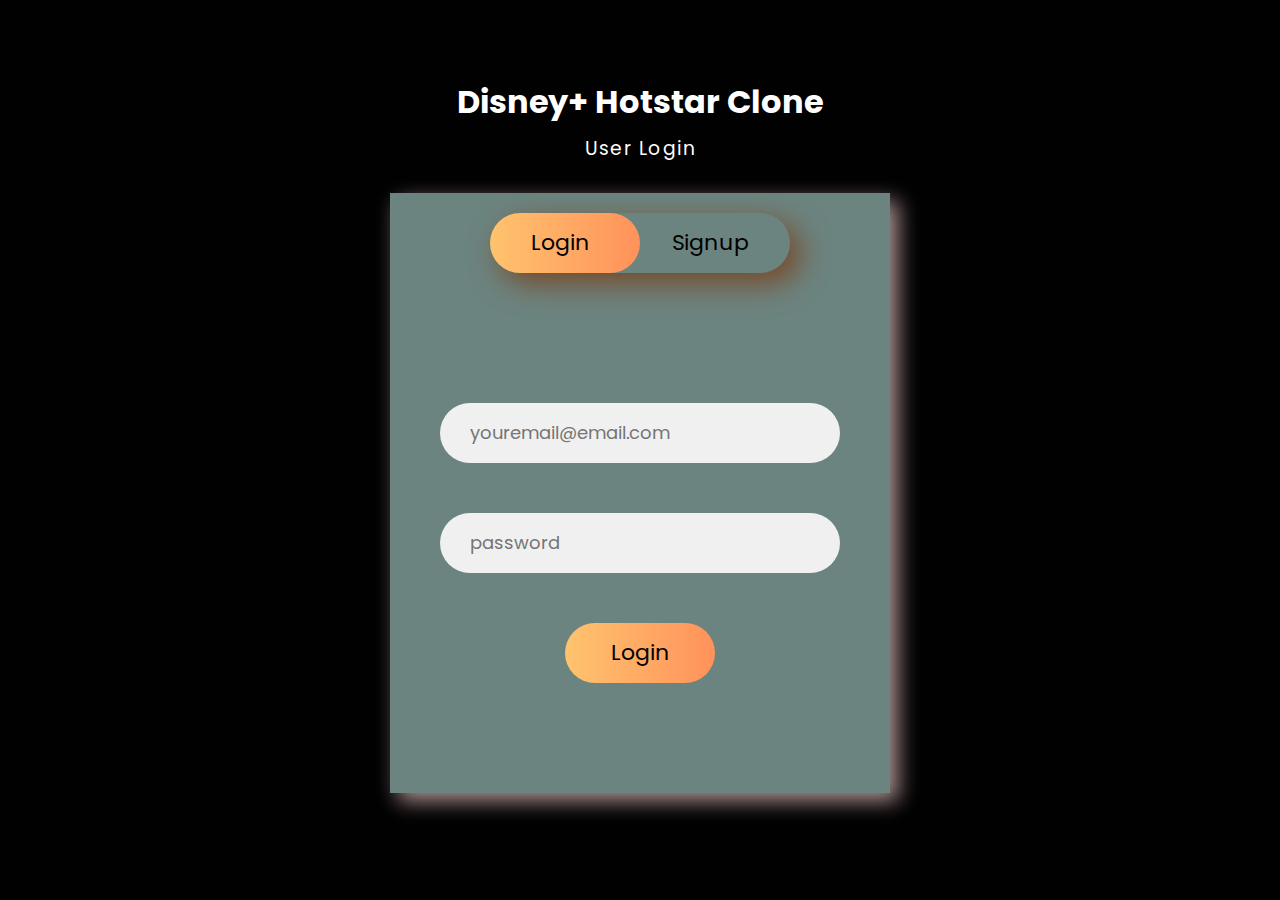
<file: ss.html>
<!DOCTYPE html>
<html lang="en">
<head>
    <meta charset="UTF-8">
    <meta name="viewport" 
          content="width=device-width, 
                         initial-scale=1.0">
    <title>Disney+Hotstar Clone</title>
    <link rel="stylesheet" 
          href="ss.css">
</head>

<body>
    <header>
        <h1 class="heading">Disney+ Hotstar Clone</h1>
        <h3 class="title">User Login </h3>
    </header>

    <!-- container div -->
    <div class="container">

        <!-- upper button section to select
             the login or signup form -->
        <div class="slider"></div>
        <div class="btn">
            <button class="login">Login</button>
            <button class="signup">Signup</button>
        </div>

        <!-- Form section that contains the
             login and the signup form -->
        <div class="form-section">

            <!-- login form -->
            <div class="login-box">
                <input type="email" 
                       class="email ele" 
                       placeholder="youremail@email.com">
                <input type="password"
                       class="password ele" 
                       placeholder="password">
                       <a href="index.html" ><button class="clkbtn">Login</button>
            </div>

            <!-- signup form -->
            <div class="signup-box">
                <input type="text" 
                       class="name ele" 
                       placeholder="Enter your name">
                <input type="email" 
                       class="email ele" 
                       placeholder="youremail@email.com">
                <input type="password" 
                       class="password ele" 
                       placeholder="password">
                <input type="password" 
                       class="password ele" 
                       placeholder="Confirm password">
                       <a href="index.html" ><button class="clkbtn">Signup</button>
            </div>
        </div>
    </div>
    <script src="ss.js"></script>
</body>
</html>
</file>
<file: ss.css>
@import url(
"https://fonts.googleapis.com/css2?family=Poppins:ital,wght@0,100;0,200;0,300;0,400;0,500;0,600;0,700;0,800;0,900;1,100;1,200;1,300;1,400;1,500;1,600;1,700;1,800;1,900&display=swap");

* {
    margin: 0;
    padding: 0;
    box-sizing: border-box;
    font-family: "Poppins", sans-serif;
}

body {
    height: 100vh;
    width: 100vw;
    display: flex;
    justify-content: center;
    align-items: center;
    flex-direction: column;
    gap: 30px;
    background-color: rgb(1, 1, 2);
}

header {
    width: 100%;
    display: flex;
    flex-direction: column;
    align-items: center;
    justify-content: center;
    gap: 8px;
}

.heading {
    color: rgb(255, 255, 255);
}

.title {
    font-weight: 400;
    letter-spacing: 1.5px;
    color: rgb(255, 255, 255);
}

.container {
    height: 600px;
    width: 500px;
    background-color:rgba(143, 175, 170, 0.751);
    box-shadow: 8px 8px 20px  rgb(171, 145, 145);
    position: relative;
    overflow: hidden;
}

.btn {
    height: 60px;
    width: 300px;
    margin: 20px auto;
    box-shadow: 10px 10px 30px rgb(120, 71, 37);
    border-radius: 50px;
    display: flex;
    justify-content: space-around;
    align-items: center;
}

.login,
.signup {
    font-size: 22px;
    border: none;
    outline: none;
    background-color: transparent;
    position: relative;
    cursor: pointer;
}

.slider {
    height: 60px;
    width: 150px;
    border-radius: 50px;
    background-image: linear-gradient(to right,
            rgb(255, 195, 110),
            rgb(255, 146, 91));
    position: absolute;
    top: 20px;
    left: 100px;
    transition: all 0.5s ease-in-out;
}

.moveslider {
    left: 250px;
}

.form-section {
    height: 500px;
    width: 1000px;
    padding: 20px 0;
    display: flex;
    position: relative;
    transition: all 0.5s ease-in-out;
    left: 0px;
}

.form-section-move {
    left: -500px;
}

.login-box,
.signup-box {
    height: 100%;
    width: 500px;
    display: flex;
    flex-direction: column;
    align-items: center;
    justify-content: center;
    padding: 0px 40px;
}

.login-box {
    gap: 50px;
}

.signup-box {
    gap: 30px;
}

.ele {
    height: 60px;
    width: 400px;
    outline: none;
    border: none;
    color: rgb(77, 77, 77);
    background-color: rgb(240, 240, 240);
    border-radius: 50px;
    padding-left: 30px;
    font-size: 18px;
}

.clkbtn {
    height: 60px;
    width: 150px;
    border-radius: 50px;
    background-image: linear-gradient(to right,
            rgb(255, 195, 110),
            rgb(255, 146, 91));
    font-size: 22px;
    border: none;
    cursor: pointer;
}

/* For Responsiveness of the page */

@media screen and (max-width: 650px) {
    .container {
        height: 600px;
        width: 300px;
    }

    .title {
        font-size: 15px;
    }

    .btn {
        height: 50px;
        width: 200px;
        margin: 20px auto;
    }

    .login,
    .signup {
        font-size: 19px;
    }

    .slider {
        height: 50px;
        width: 100px;
        left: 50px;
    }

    .moveslider {
        left: 150px;
    }

    .form-section {
        height: 500px;
        width: 600px;
    }

    .form-section-move {
        left: -300px;
    }

    .login-box,
    .signup-box {
        height: 100%;
        width: 300px;
    }

    .ele {
        height: 50px;
        width: 250px;
        font-size: 15px;
    }

    .clkbtn {
        height: 50px;
        width: 130px;
        font-size: 19px;
    }
}

@media screen and (max-width: 320px) {
    .container {
        height: 600px;
        width: 250px;
    }

    .heading {
        font-size: 30px;
    }

    .title {
        font-size: 10px;
    }

    .btn {
        height: 50px;
        width: 200px;
        margin: 20px auto;
    }

    .login,
    .signup {
        font-size: 19px;
    }

    .slider {
        height: 50px;
        width: 100px;
        left: 27px;
    }

    .moveslider {
        left: 127px;
    }

    .form-section {
        height: 500px;
        width: 500px;
    }

    .form-section-move {
        left: -250px;
    }

    .login-box,
    .signup-box {
        height: 100%;
        width: 250px;
    }

    .ele {
        height: 50px;
        width: 220px;
        font-size: 15px;
    }

    .clkbtn {
        height: 50px;
        width: 130px;
        font-size: 19px;
    }
}
</file>
